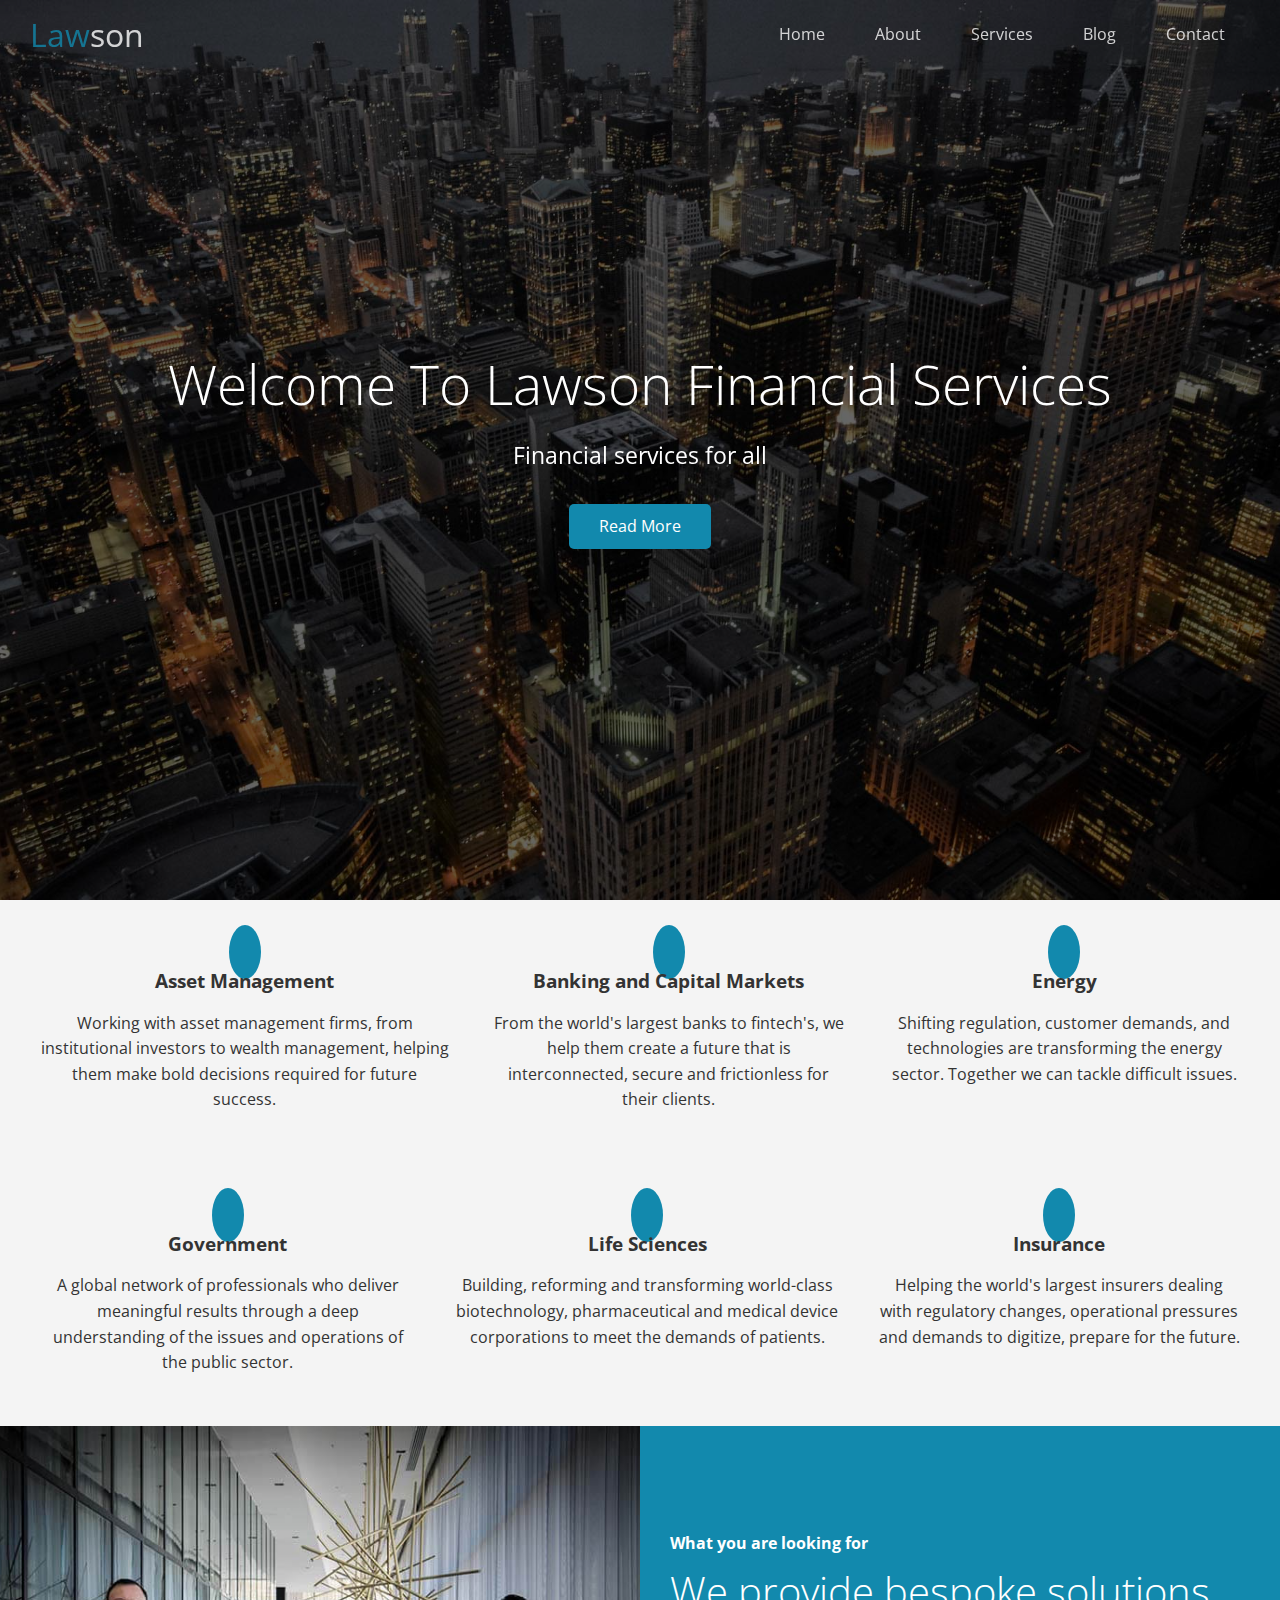
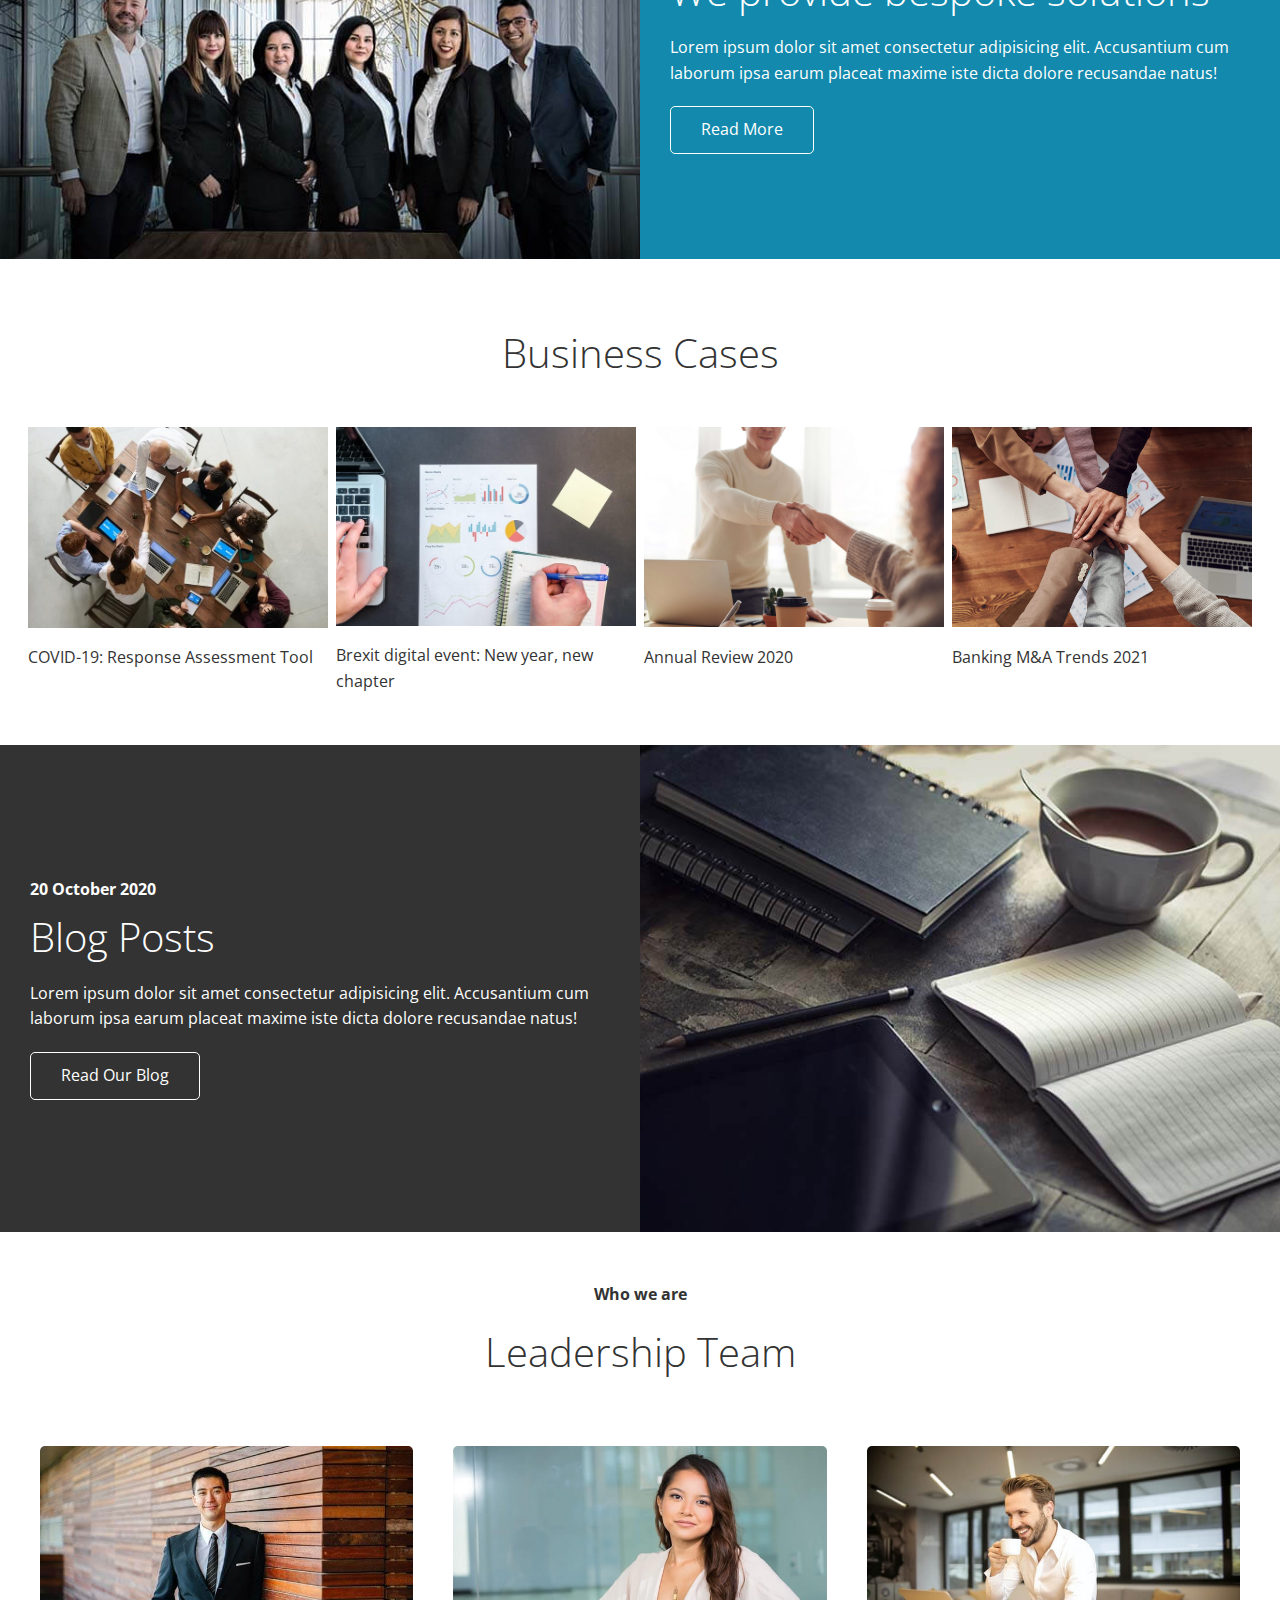
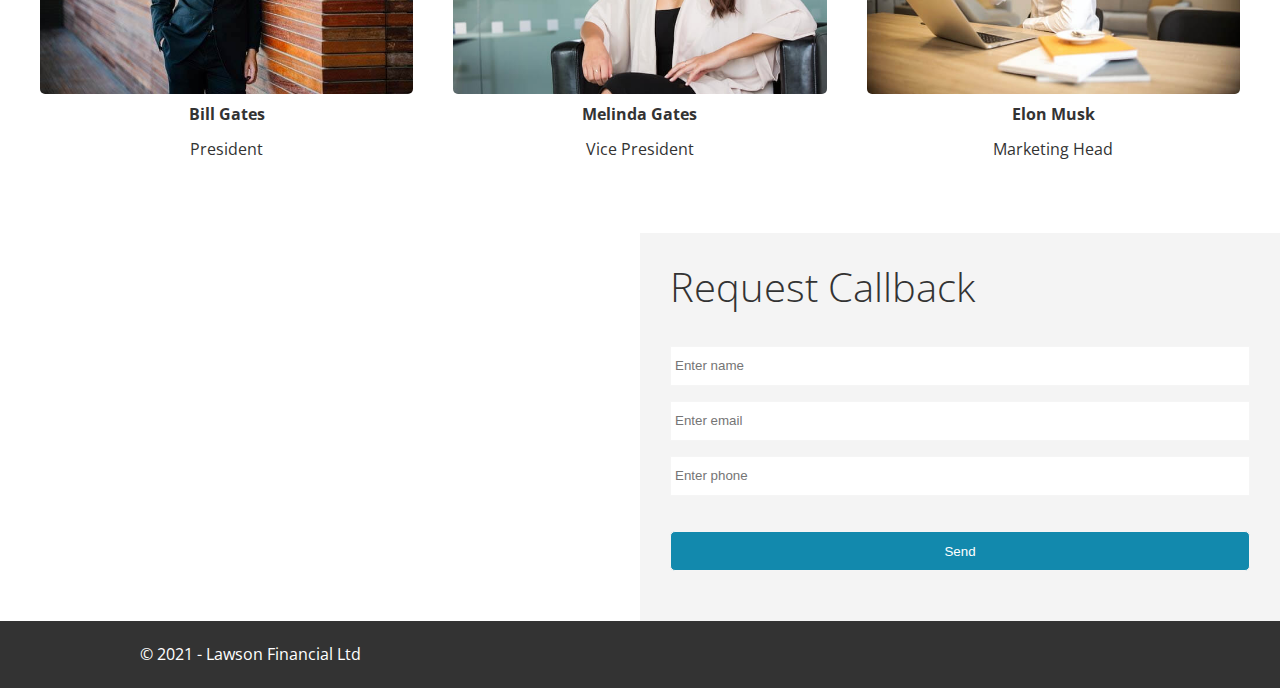
<file: index.html>
<!DOCTYPE html>
<html lang="en">
  <head>
    <meta charset="UTF-8" />
    <meta name="viewport" content="width=device-width, initial-scale=1.0" />
    <link rel="shortcut icon" type="image/x-icon" href="/favicon.ico" />
    <link
      rel="stylesheet"
      href="https://cdnjs.cloudflare.com/ajax/libs/font-awesome/5.15.1/css/all.min.css"
      integrity="sha512-+4zCK9k+qNFUR5X+cKL9EIR+ZOhtIloNl9GIKS57V1MyNsYpYcUrUeQc9vNfzsWfV28IaLL3i96P9sdNyeRssA=="
      crossorigin="anonymous"
    />
    <link rel="stylesheet" href="css/lightbox.min.css" />
    <link rel="stylesheet" href="./css/utilities.css" />
    <link rel="stylesheet" href="./css/style.css" />
    <title>Welcome To Lawson Financial Services</title>
  </head>
  <body id="home">
    <header class="hero">
      <div id="navbar" class="navbar top">
        <h1 class="logo">
          <span class="text-primary"><i class="fas fa-book-open"></i>Law</span
          >son
        </h1>
        <nav class="nav-li">
          <ul>
            <li><a href="#home">Home</a></li>
            <li><a href="#about">About</a></li>
            <li><a href="#cases">Services</a></li>
            <li><a href="#blog">Blog</a></li>
            <li><a href="#contact">Contact</a></li>
          </ul>
        </nav>
      </div>

      <div class="content">
        <h1>Welcome To Lawson Financial Services</h1>
        <p>Financial services for all</p>
        <a href="#about" class="btn"
          ><i class="fas fa-chevron-right"></i> Read More</a
        >
      </div>
    </header>
    <main>
      <!-- About: Icons -->
      <section id="about" class="icons bg-light">
        <div class="flex-items">
          <div>
            <i class="fas fa-university fa-2x"></i>
            <div>
              <h3>Asset Management</h3>
              <p>
                Working with asset management firms, from institutional
                investors to wealth management, helping them make bold decisions
                required for future success.
              </p>
            </div>
          </div>
          <div>
            <i class="fas fa-book-reader fa-2x"></i>
            <div>
              <h3>Banking and Capital Markets</h3>
              <p>
                From the world's largest banks to fintech's, we help them create
                a future that is interconnected, secure and frictionless for
                their clients.
              </p>
            </div>
          </div>
          <div>
            <i class="fas fa-pencil-alt fa-2x"></i>
            <div>
              <h3>Energy</h3>
              <p>
                Shifting regulation, customer demands, and technologies are
                transforming the energy sector. Together we can tackle difficult
                issues.
              </p>
            </div>
          </div>
        </div>
      </section>
      <section id="about" class="icons bg-light">
        <div class="flex-items">
          <div>
            <i class="fas fa-book-reader fa-2x"></i>
            <div>
              <h3>Government</h3>
              <p>
                A global network of professionals who deliver meaningful results
                through a deep understanding of the issues and operations of the
                public sector.
              </p>
            </div>
          </div>
          <div>
            <i class="fas fa-book-reader fa-2x"></i>
            <div>
              <h3>Life Sciences</h3>
              <p>
                Building, reforming and transforming world-class biotechnology,
                pharmaceutical and medical device corporations to meet the
                demands of patients.
              </p>
            </div>
          </div>
          <div>
            <i class="fas fa-book-reader fa-2x"></i>
            <div>
              <h3>Insurance</h3>
              <p>
                Helping the world's largest insurers dealing with regulatory
                changes, operational pressures and demands to digitize, prepare
                for the future.
              </p>
            </div>
          </div>
        </div>
      </section>

      <!-- About: Solutions -->
      <section class="solutions flex-columns">
        <div class="row">
          <div class="column">
            <div class="column-1">
              <img src="images/home/people.jpg" alt="" />
            </div>
          </div>
          <div class="column">
            <div class="column-2 bg-primary">
              <h4>What you are looking for</h4>
              <h2>We provide bespoke solutions</h2>
              <p>
                Lorem ipsum dolor sit amet consectetur adipisicing elit.
                Accusantium cum laborum ipsa earum placeat maxime iste dicta
                dolore recusandae natus!
              </p>
              <a href="" class="btn btn-outline"
                ><i class="fas fa-chevron"></i> Read More</a
              >
            </div>
          </div>
        </div>
      </section>

      <!-- Cases -->
      <section id="cases" class="cases flex-grid section-padding">
        <header class="section-header">
          <h2>Business Cases</h2>
        </header>
        <div class="row">
          <div class="column">
            <a
              href="images/cases/cases1.jpg"
              data-lightbox="cases"
              data-title=""
            >
              <img src="images/cases/cases1.jpg" alt="" />
            </a>
            <p>COVID-19: Response Assessment Tool</p>
          </div>
          <div class="column">
            <a
              href="images/cases/cases3.jpg"
              data-lightbox="cases"
              data-title=""
            >
              <img src="images/cases/cases3.jpg" alt="" />
            </a>
            <p>Brexit digital event: New year, new chapter</p>
          </div>
          <div class="column">
            <a
              href="images/cases/cases5.jpg"
              data-lightbox="cases"
              data-title=""
            >
              <img src="images/cases/cases5.jpg" alt="" />
            </a>
            <p>Annual Review 2020</p>
          </div>
          <div class="column">
            <a
              href="images/cases/cases7.jpg"
              data-lightbox="cases"
              data-title=""
            >
              <img src="images/cases/cases7.jpg" alt="" />
            </a>
            <p>Banking M&A Trends 2021</p>
          </div>
        </div>
      </section>

      <!-- Blog -->
      <section id="blog" class="blog flex-columns flex-reverse">
        <div class="row">
          <div class="column">
            <div class="column-1">
              <img src="images/home/blog.jpg" alt="" />
            </div>
          </div>
          <div class="column">
            <div class="column-2 bg-dark">
              <h4>20 October 2020</h4>
              <h2>Blog Posts</h2>
              <p>
                Lorem ipsum dolor sit amet consectetur adipisicing elit.
                Accusantium cum laborum ipsa earum placeat maxime iste dicta
                dolore recusandae natus!
              </p>
              <a href="blog.html" class="btn btn-outline"
                ><i class="fas fa-chevron"></i> Read Our Blog</a
              >
            </div>
          </div>
        </div>
      </section>

      <!-- Team -->
      <section id="team" class="team section-padding">
        <header class="section-header">
          <h4>Who we are</h4>
          <h2>Leadership Team</h2>
        </header>
        <div class="flex-items">
          <div>
            <img src="images/team/person1.jpg" alt="" />
            <h4>Bill Gates</h4>
            <p>President</p>
          </div>
          <div>
            <img src="images/team/person2.jpg" alt="" />
            <h4>Melinda Gates</h4>
            <p>Vice President</p>
          </div>
          <div>
            <img src="images/team/person3.jpg" alt="" />
            <h4>Elon Musk</h4>
            <p>Marketing Head</p>
          </div>
        </div>
      </section>
      <!-- Contact -->
      <section id="contact" class="contact flex-columns">
        <div class="row">
          <div class="column">
            <div class="column-1">
              <iframe
                src="https://www.google.com/maps/embed?pb=!1m18!1m12!1m3!1d2483.442082427241!2d-0.01858978407504196!3d51.50510501869163!2m3!1f0!2f0!3f0!3m2!1i1024!2i768!4f13.1!3m3!1m2!1s0x487602b75c839b77%3A0xed878255947a88!2sKPMG%20Canary%20Wharf!5e0!3m2!1sen!2suk!4v1620758675028!5m2!1sen!2suk"
                width="400"
                height="300"
                style="border: 0"
                allowfullscreen=""
                loading="lazy"
              ></iframe>
            </div>
          </div>
          <div class="column">
            <div class="column-2 bg-light">
              <h2>Request Callback</h2>
              <form action="" class="callback-form">
                <div class="form-control">
                  <label for="name"></label>
                  <input
                    type="text"
                    name="name"
                    id="name"
                    placeholder="Enter name"
                  />
                </div>
                <div class="form-control">
                  <label for="email"></label>
                  <input
                    type="email"
                    name="email"
                    id="email"
                    placeholder="Enter email"
                  />
                </div>
                <div class="form-control">
                  <label for="phone"></label>
                  <input
                    type="text"
                    name="phone"
                    id="phone"
                    placeholder="Enter phone"
                  />
                </div>
                <input type="submit" value="Send" id="submit" class="btn" />
              </form>
            </div>
          </div>
        </div>
      </section>
    </main>
    <footer class="footer bg-dark">
      <div class="social">
        <a href="#"><i class="fab fa-facebook fa-2x"></i></a>
        <a href="#"><i class="fab fa-twitter fa-2x"></i></a>
        <a href="#"><i class="fab fa-youtube fa-2x"></i></a>
        <a href="#"><i class="fab fa-linkedin fa-2x"></i></a>
      </div>
      <p>&copy; 2021 - Lawson Financial Ltd</p>
    </footer>
    <script
      src="https://code.jquery.com/jquery-3.5.1.min.js"
      integrity="sha256-9/aliU8dGd2tb6OSsuzixeV4y/faTqgFtohetphbbj0="
      crossorigin="anonymous"
    ></script>
    <script src="js/lightbox.min.js"></script>
    <script>
      const navbar = document.getElementById('navbar');
      let scrolled = false;

      window.onscroll = function () {
        if (window.pageYOffset > 100) {
          navbar.classList.remove('top');
          if (!scrolled) {
            navbar.style.transform = 'translateY(-70px)';
          }
          setTimeout(function () {
            navbar.style.transform = 'translateY(0)';
            scrolled = true;
          }, 200);
        } else {
          navbar.classList.add('top');
          scrolled = false;
        }
      };

      // Smooth Scrolling
      $('#navbar a, .btn').on('click', function (e) {
        if (this.hash !== '') {
          e.preventDefault();

          const hash = this.hash;

          $('html, body').animate(
            {
              scrollTop: $(hash).offset().top - 100,
            },
            800
          );
        }
      });
    </script>
  </body>
</html>
</file>
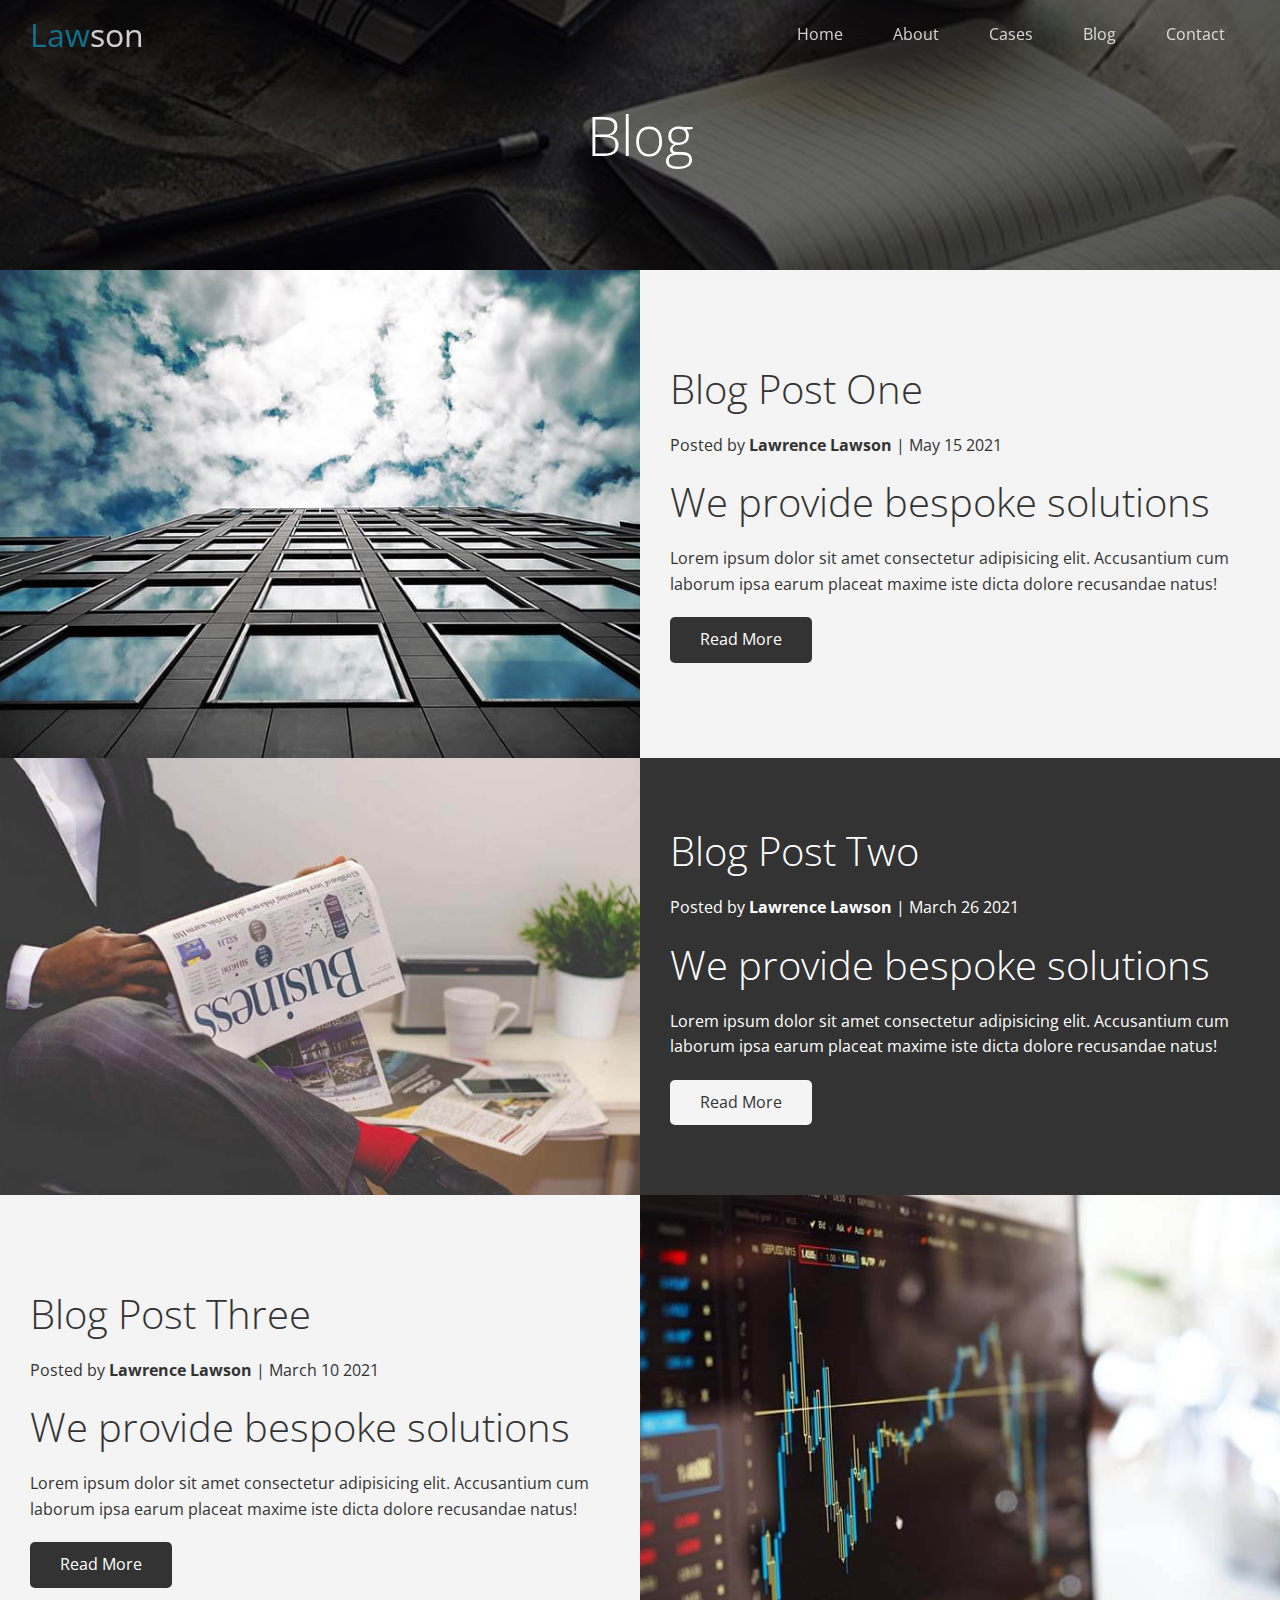
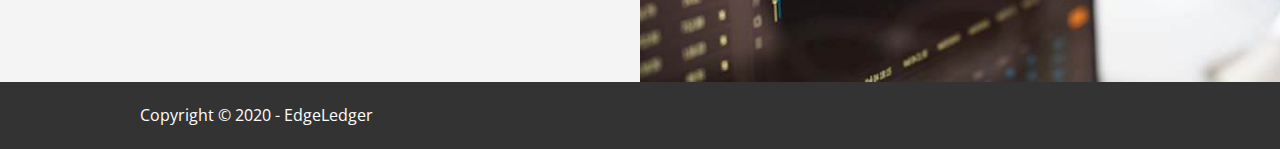
<file: blog.html>
<!DOCTYPE html>
<html lang="en">
  <head>
    <meta charset="UTF-8" />
    <meta name="viewport" content="width=device-width, initial-scale=1.0" />
    <link
      rel="stylesheet"
      href="https://cdnjs.cloudflare.com/ajax/libs/font-awesome/5.15.1/css/all.min.css"
      integrity="sha512-+4zCK9k+qNFUR5X+cKL9EIR+ZOhtIloNl9GIKS57V1MyNsYpYcUrUeQc9vNfzsWfV28IaLL3i96P9sdNyeRssA=="
      crossorigin="anonymous"
    />
    <link rel="stylesheet" href="./css/utilities.css" />
    <link rel="stylesheet" href="./css/style.css" />
    <title>Read Our Blog</title>
  </head>
  <body id="home">
    <header class="hero blog">
      <div id="navbar" class="navbar top">
        <h1 class="logo">
          <span class="text-primary"><i class="fas fa-book-open"></i>Law</span
          >son
        </h1>
        <nav>
          <ul>
            <li><a href="index.html">Home</a></li>
            <li><a href="index.html#about">About</a></li>
            <li><a href="index.html#cases">Cases</a></li>
            <li><a href="index.html#blog">Blog</a></li>
            <li><a href="index.html#contact">Contact</a></li>
          </ul>
        </nav>
      </div>

      <div class="content">
        <h1>Blog</h1>
      </div>
    </header>
    <main>
      <article class="flex-columns">
        <div class="row">
          <div class="column">
            <div class="column-1">
              <img src="images/blog/blog1.jpg" alt="" />
            </div>
          </div>
          <div class="column">
            <div class="column-2 bg-light">
              <h2>Blog Post One</h2>
              <p class="meta">
                <i class="fas fa-user"></i> Posted by
                <strong>Lawrence Lawson</strong> | May 15 2021
              </p>
              <h2>We provide bespoke solutions</h2>
              <p>
                Lorem ipsum dolor sit amet consectetur adipisicing elit.
                Accusantium cum laborum ipsa earum placeat maxime iste dicta
                dolore recusandae natus!
              </p>
              <a href="post.html" class="btn btn-dark"
                ><i class="fas fa-chevron"></i> Read More</a
              >
            </div>
          </div>
        </div>
      </article>
      <article class="flex-columns">
        <div class="row">
          <div class="column">
            <div class="column-1">
              <img src="images/blog/blog2.jpg" alt="" />
            </div>
          </div>
          <div class="column">
            <div class="column-2 bg-dark">
              <h2>Blog Post Two</h2>
              <p class="meta">
                <i class="fas fa-user"></i> Posted by
                <strong>Lawrence Lawson</strong> | March 26 2021
              </p>
              <h2>We provide bespoke solutions</h2>
              <p>
                Lorem ipsum dolor sit amet consectetur adipisicing elit.
                Accusantium cum laborum ipsa earum placeat maxime iste dicta
                dolore recusandae natus!
              </p>
              <a href="" class="btn btn-light"
                ><i class="fas fa-chevron"></i> Read More</a
              >
            </div>
          </div>
        </div>
      </article>
      <article class="flex-columns flex-reverse">
        <div class="row">
          <div class="column">
            <div class="column-1">
              <img src="images/blog/blog3.jpg" alt="" />
            </div>
          </div>
          <div class="column">
            <div class="column-2 bg-light">
              <h2>Blog Post Three</h2>
              <p class="meta">
                <i class="fas fa-user"></i> Posted by
                <strong>Lawrence Lawson</strong> | March 10 2021
              </p>
              <h2>We provide bespoke solutions</h2>
              <p>
                Lorem ipsum dolor sit amet consectetur adipisicing elit.
                Accusantium cum laborum ipsa earum placeat maxime iste dicta
                dolore recusandae natus!
              </p>
              <a href="" class="btn btn-dark"
                ><i class="fas fa-chevron"></i> Read More</a
              >
            </div>
          </div>
        </div>
      </article>
    </main>
    <footer class="footer bg-dark">
      <div class="social">
        <a href="#"><i class="fab fa-facebook fa-2x"></i></a>
        <a href="#"><i class="fab fa-twitter fa-2x"></i></a>
        <a href="#"><i class="fab fa-youtube fa-2x"></i></a>
        <a href="#"><i class="fab fa-linkedin fa-2x"></i></a>
      </div>
      <p>Copyright &copy; 2020 - EdgeLedger</p>
    </footer>
    <script>
      const navbar = document.getElementById('navbar');
      let scrolled = false;

      window.onscroll = function () {
        if (window.pageYOffset > 100) {
          navbar.classList.remove('top');
          if (!scrolled) {
            navbar.style.transform = 'translateY(-70px)';
          }
          setTimeout(function () {
            navbar.style.transform = 'translateY(0)';
            scrolled = true;
          }, 200);
        } else {
          navbar.classList.add('top');
          scrolled = false;
        }
      };
    </script>
  </body>
</html>
</file>
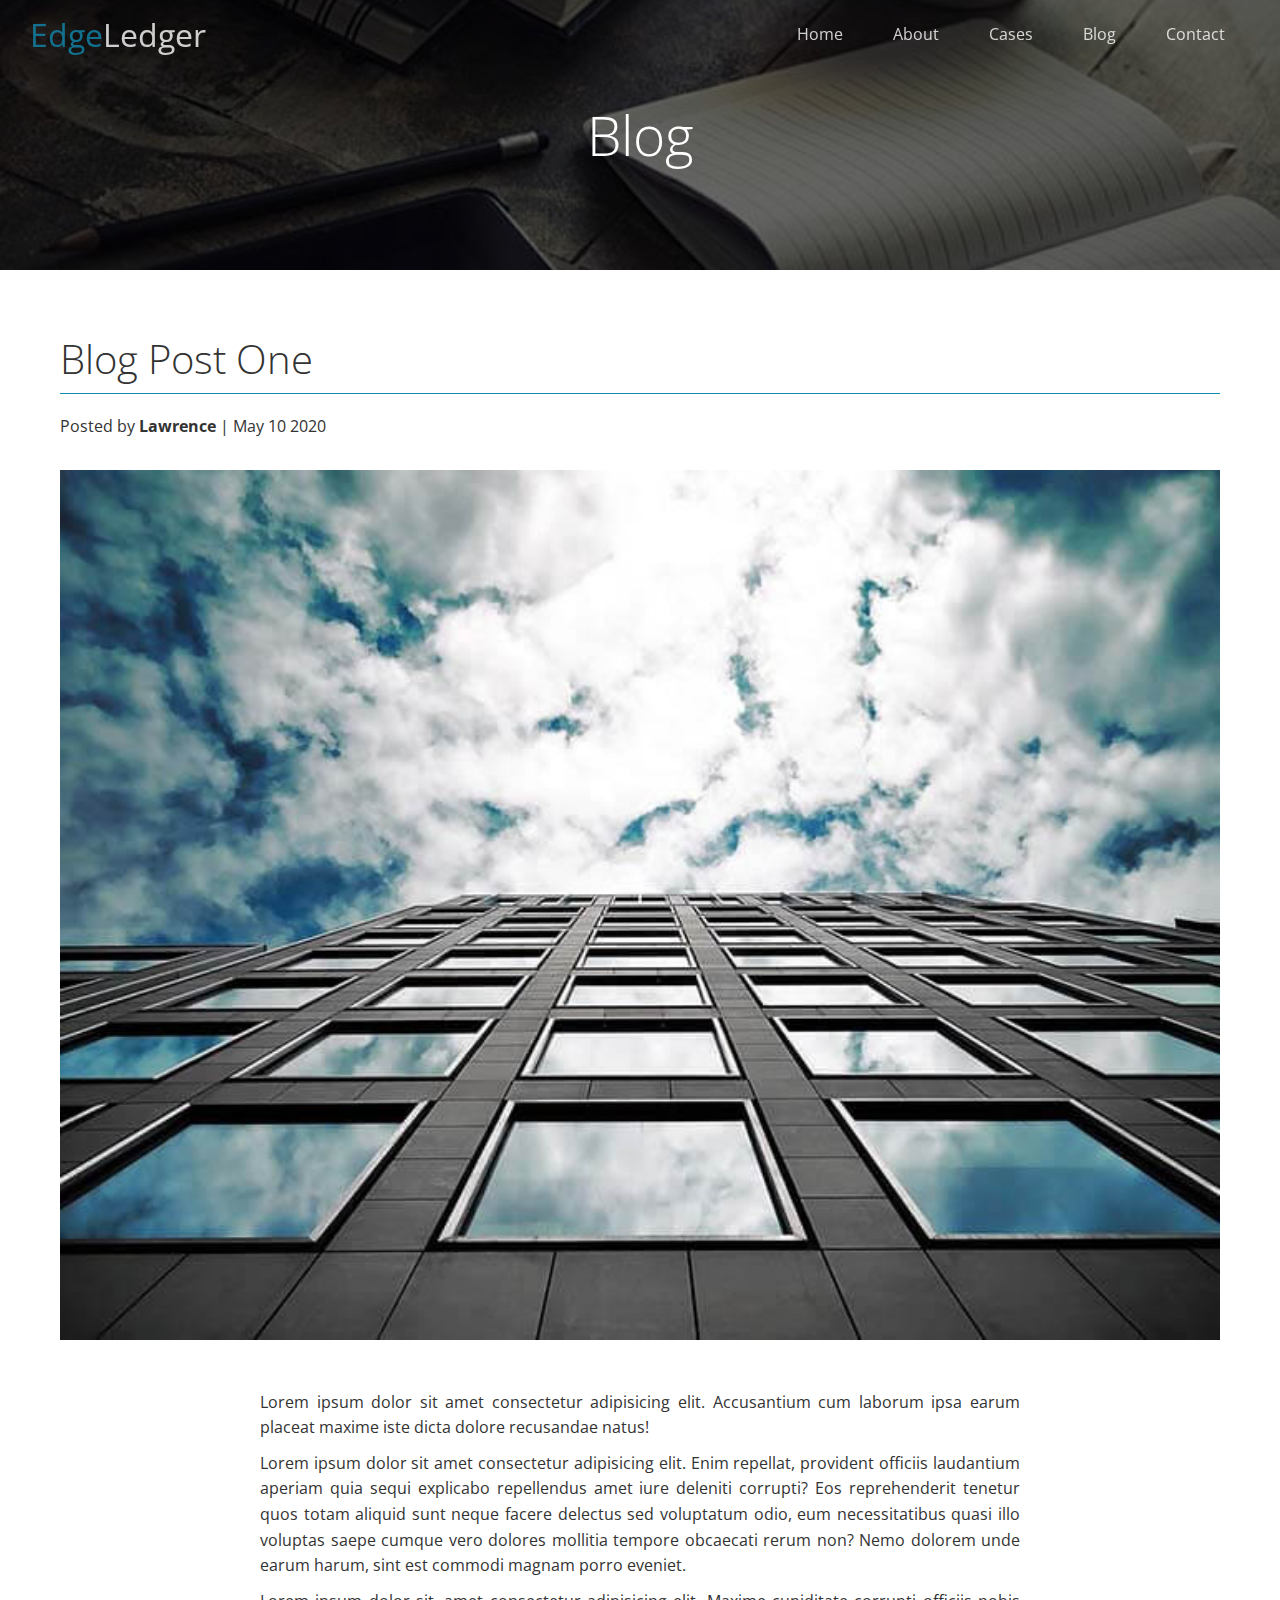
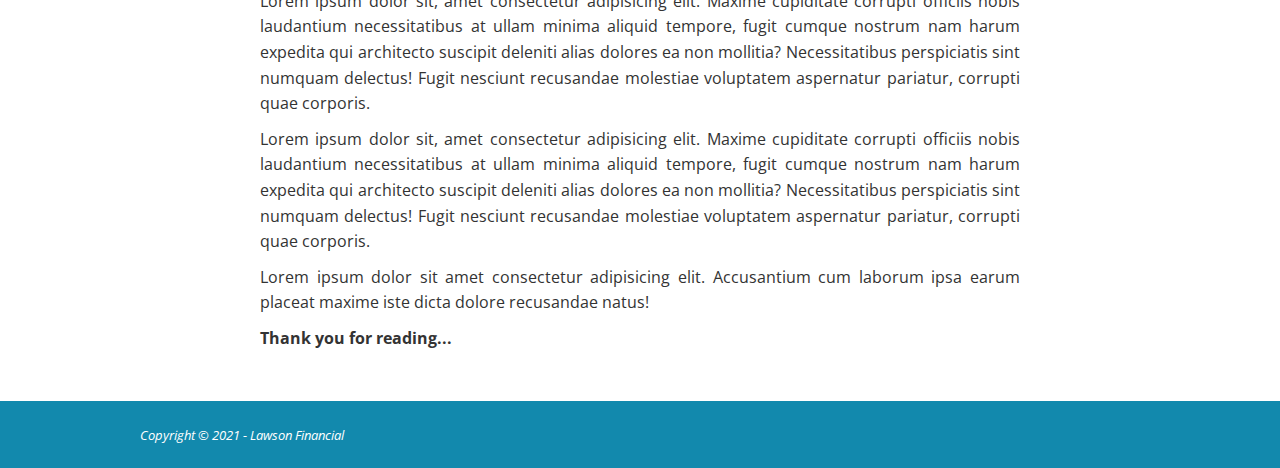
<file: post.html>
<!DOCTYPE html>
<html lang="en">
  <head>
    <meta charset="UTF-8" />
    <meta name="viewport" content="width=device-width, initial-scale=1.0" />
    <link
      rel="stylesheet"
      href="https://cdnjs.cloudflare.com/ajax/libs/font-awesome/5.15.1/css/all.min.css"
      integrity="sha512-+4zCK9k+qNFUR5X+cKL9EIR+ZOhtIloNl9GIKS57V1MyNsYpYcUrUeQc9vNfzsWfV28IaLL3i96P9sdNyeRssA=="
      crossorigin="anonymous"
    />
    <link rel="stylesheet" href="./css/utilities.css" />
    <link rel="stylesheet" href="./css/style.css" />
    <title>Post One</title>
  </head>
  <body id="home">
    <header class="hero blog">
      <div id="navbar" class="navbar top">
        <h1 class="logo">
          <span class="text-primary"><i class="fas fa-book-open"></i> Edge</span
          >Ledger
        </h1>
        <nav>
          <ul>
            <li><a href="index.html">Home</a></li>
            <li><a href="index.html#about">About</a></li>
            <li><a href="index.html#cases">Cases</a></li>
            <li><a href="index.html#blog">Blog</a></li>
            <li><a href="index.html#contact">Contact</a></li>
          </ul>
        </nav>
      </div>

      <div class="content">
        <h1>Blog</h1>
      </div>
    </header>
    <main>
      <section class="post">
        <h2>Blog Post One</h2>
        <p class="meta">
          <i class="fas fa-user"></i> Posted by <strong>Lawrence</strong> | May
          10 2020
        </p>
        <img src="images/blog/blog1.jpg" alt="" />
        <div class="post-content">
          <p>
            Lorem ipsum dolor sit amet consectetur adipisicing elit. Accusantium
            cum laborum ipsa earum placeat maxime iste dicta dolore recusandae
            natus!
          </p>
          <p>
            Lorem ipsum dolor sit amet consectetur adipisicing elit. Enim
            repellat, provident officiis laudantium aperiam quia sequi explicabo
            repellendus amet iure deleniti corrupti? Eos reprehenderit tenetur
            quos totam aliquid sunt neque facere delectus sed voluptatum odio,
            eum necessitatibus quasi illo voluptas saepe cumque vero dolores
            mollitia tempore obcaecati rerum non? Nemo dolorem unde earum harum,
            sint est commodi magnam porro eveniet.
          </p>
          <p>
            Lorem ipsum dolor sit, amet consectetur adipisicing elit. Maxime
            cupiditate corrupti officiis nobis laudantium necessitatibus at
            ullam minima aliquid tempore, fugit cumque nostrum nam harum
            expedita qui architecto suscipit deleniti alias dolores ea non
            mollitia? Necessitatibus perspiciatis sint numquam delectus! Fugit
            nesciunt recusandae molestiae voluptatem aspernatur pariatur,
            corrupti quae corporis.
          </p>
          <p>
            Lorem ipsum dolor sit, amet consectetur adipisicing elit. Maxime
            cupiditate corrupti officiis nobis laudantium necessitatibus at
            ullam minima aliquid tempore, fugit cumque nostrum nam harum
            expedita qui architecto suscipit deleniti alias dolores ea non
            mollitia? Necessitatibus perspiciatis sint numquam delectus! Fugit
            nesciunt recusandae molestiae voluptatem aspernatur pariatur,
            corrupti quae corporis.
          </p>
          <p>
            Lorem ipsum dolor sit amet consectetur adipisicing elit. Accusantium
            cum laborum ipsa earum placeat maxime iste dicta dolore recusandae
            natus!
          </p>
          <strong><p>Thank you for reading...</p></strong>
        </div>
      </section>
    </main>
    <footer class="footer bg-alternative">
      <div class="social">
        <a href="#"><i class="fab fa-facebook-square fa-2x"></i></a>
        <a href="#"><i class="fab fa-twitter-square fa-2x"></i></a>
        <a href="#"><i class="fab fa-youtube-square fa-2x"></i></a>
        <a href="#"><i class="fab fa-linkedin fa-2x"></i></a>
      </div>
      <span class="copy-footer"
        ><em>Copyright &copy; 2021 - Lawson Financial</em></span
      >
    </footer>
    <script>
      const navbar = document.getElementById('navbar');
      let scrolled = false;

      window.onscroll = function () {
        if (window.pageYOffset > 100) {
          navbar.classList.remove('top');
          if (!scrolled) {
            navbar.style.transform = 'translateY(-70px)';
          }
          setTimeout(function () {
            navbar.style.transform = 'translateY(0)';
            scrolled = true;
          }, 200);
        } else {
          navbar.classList.add('top');
          scrolled = false;
        }
      };
    </script>
  </body>
</html>
</file>
<file: css/utilities.css>
/* Utilities are styles that can be reused across the website */

/* Text colors */
.text-primary {
  color: #1289ad;
}

.text-secondary {
  color: #0284d0;
}

/* Button */

.btn {
  cursor: pointer;
  display: inline-block;
  padding: 10px 30px;
  color: #fff;
  background-color: #1289ad;
  border: none;
  border-radius: 5px;
  text-decoration: none;
}

.btn:hover {
  opacity: 0.9;
}

.btn-primary,
.bg-primary {
  background: #1289ad;
  color: #fff;
}

.btn-secondary,
.bg-secondary {
  background: #02d092;
  color: #fff;
}

.btn-dark,
.bg-dark {
  background: #333;
  color: #fff;
}

.btn-light,
.bg-light {
  background: #f4f4f4;
  color: #333;
}

.bg-alternative {
  background: #1289ad;
  color: #fff;
}

.btn-outline {
  background: transparent;
  border: 1px solid #fff;
}

/* Flex items */
.flex-items {
  display: flex;
  text-align: center;
  justify-content: center;
  text-align: center;
  height: 100%;
}

.flex-items > div {
  padding: 20px;
}

/* Flex columns */
.flex-columns.flex-reverse .row {
  flex-direction: row-reverse;
}

.flex-columns .row {
  display: flex;
  flex-direction: row;
  flex-wrap: wrap;
  width: 100%;
}

.flex-columns .column {
  display: flex;
  flex-direction: column;
  flex-basis: 100%;
  flex: 1;
}

.flex-columns .column .column-1,
.flex-columns .column .column-2 {
  height: 100%;
}

.flex-columns img {
  width: 100%;
  height: 100%;
  object-fit: cover;
}

.flex-columns .column-2 {
  display: flex;
  flex-direction: column;
  align-items: flex-start;
  justify-content: center;
  padding: 30px;
}

.flex-columns h2 {
  font-size: 40px;
  font-weight: 100;
}

.flex-columns h4 {
  margin-bottom: 10px;
}

.flex-columns p {
  margin: 20px 0;
}

/* Section header */
.section-header {
  padding: 30px;
  display: flex;
  flex-direction: column;
  align-items: center;
  justify-content: center;
  text-align: center;
}

.section-header h2 {
  font-size: 40px;
  margin: 20px;
}

.section-padding {
  padding: 20px 20px 40px;
}

/* Flex grid */
.flex-grid .row {
  display: flex;
  flex-wrap: wrap;
  padding: 0 4px;
}

.flex-grid .column {
  flex: 25%;
  max-width: 25%;
  padding: 0 4px;
}

.copy-footer {
  font-size: small;
}
</file>
<file: css/style.css>
@import url('https://fonts.googleapis.com/css2?family=Open+Sans:wght@300;400&display=swap');

* {
  box-sizing: border-box;
  padding: 0;
  margin: 0;
}

body {
  font-family: 'Open Sans', sans-serif;
  background: #fff;
  color: #333;
  line-height: 1.6;
  max-width: 100%;
  overflow-x: hidden;
}

ul {
  list-style: none;
}

a {
  color: #333;
  text-decoration: none;
}

h1,
h2 {
  font-weight: 300;
  line-height: 1.2;
}

p {
  margin: 10px 0;
}

img {
  width: 100%;
}

/* Navbar - flexbox*/
.navbar {
  display: flex;
  align-items: center;
  justify-content: space-between;
  background-color: #333;
  color: #fff;
  opacity: 0.8;
  width: 100%;
  height: 70px;
  position: fixed;
  top: 0;
  padding: 0 30px;
  transition: 0.5s;
}

.navbar.top {
  background: transparent;
}

.navbar a {
  color: #fff;
  padding: 10px 20px;
  margin: 0 5px;
}

.navbar a:hover {
  border-bottom: #1289ad 2px solid;
}

.navbar ul {
  display: flex;
}

.navbar .logo {
  font-weight: 400;
}

/* Header */
.videoContainer {
  position: absolute;
  width: 100%;
  height: 100%;
  top: 0;
  left: 0;
  bottom: 0;
  right: 0;
  display: flex;
  flex-direction: column;
  justify-content: center;
  align-items: center;
}
#hero {
  position: relative;
}
iframe {
  width: 100%;
  height: 100%;
}

.hero {
  background: url('../images/home/showcase.jpg') no-repeat center center/cover;
  height: 100vh;
  position: relative;
  color: #fff;
}

.hero .content {
  display: flex;
  flex-direction: column;
  align-items: center;
  justify-content: center;
  text-align: center;
  height: 100%;
  padding: 0 20px;
}

.hero .content h1 {
  font-size: 55px;
}

.hero .content p {
  font-size: 23px;
  max-width: 600px;
  margin: 20px 0 30px;
}

.hero::before {
  content: '';
  position: absolute;
  top: 0;
  left: 0;
  width: 100%;
  height: 100%;
  background: rgba(0, 0, 0, 0.6);
}

.hero * {
  z-index: 10;
}

.hero.blog {
  background: url('../images/home/blog.jpg') no-repeat center center/cover;
  height: 30vh;
}

/* Icons */
.icons {
  padding: 20px;
}

.icons h3 {
  font-weight: bold;
  margin-bottom: 15px;
}

.icons i {
  background-color: #1289ad;
  color: #fff;
  padding: 1rem;
  border-radius: 50%;
  margin-bottom: 15px;
}

.cases img:hover {
  opacity: 0.7;
}

.team img {
  border-radius: 5px;
}

/* Callback Form */
.callback-form {
  width: 100%;
  padding: 20px 0;
}

.callback-form label {
  display: block;
  margin-bottom: 15px;
}

.callback-form .form-control {
  margin-bottom: 15px;
}

.callback-form input {
  width: 100%;
  padding: 4px;
  height: 40px;
  border: #f5f5f5 1px solid;
}

.callback-form input:focus {
  outline-color: #1289ad;
}

.callback-form .btn {
  padding: 12px 0;
  margin-top: 20px;
}

/* Post */
.post {
  margin-top: 65px;
  padding: 0 60px;
  text-align: justify;
}

.post h2 {
  font-size: 40px;
  margin-bottom: 20px;
  padding-bottom: 10px;
  border-bottom: #1289ad solid 1px;
}

.post .meta {
  margin-bottom: 30px;
}

.post img {
  display: block;
  margin: 0 auto 30px;
}

.post-content {
  margin: 50px 200px;
}

/* Footer */
.footer {
  display: flex;
  flex-direction: row;
  align-items: center;
  justify-content: left;
  text-align: left;
  height: 67px;
  padding-left: 20px;
}

.footer a {
  color: #fff;
}

.footer a:hover {
  color: #000;
}

.footer .social > * {
  margin-right: 30px;
}

/* Mobile */
@media (max-width: 768px) {
  .navbar {
    flex-direction: column;
    height: 120px;
    padding: 20px;
  }

  .navbar a {
    padding: 10px 10px;
    margin: 0 3px;
  }

  .flex-items {
    flex-direction: column;
  }

  .flex-columns .column,
  .flex-grid .column {
    flex: 100%;
    max-width: 100%;
  }

  .team img {
    width: 70%;
  }

  .footer {
    display: flex;
    flex-direction: column;
    width: 100%;
    padding: 5px;
  }

  .social {
    display: flex;
    flex-direction: row;
  }

  .copy-footer {
    margin: 5px;
  }
}
</file>
